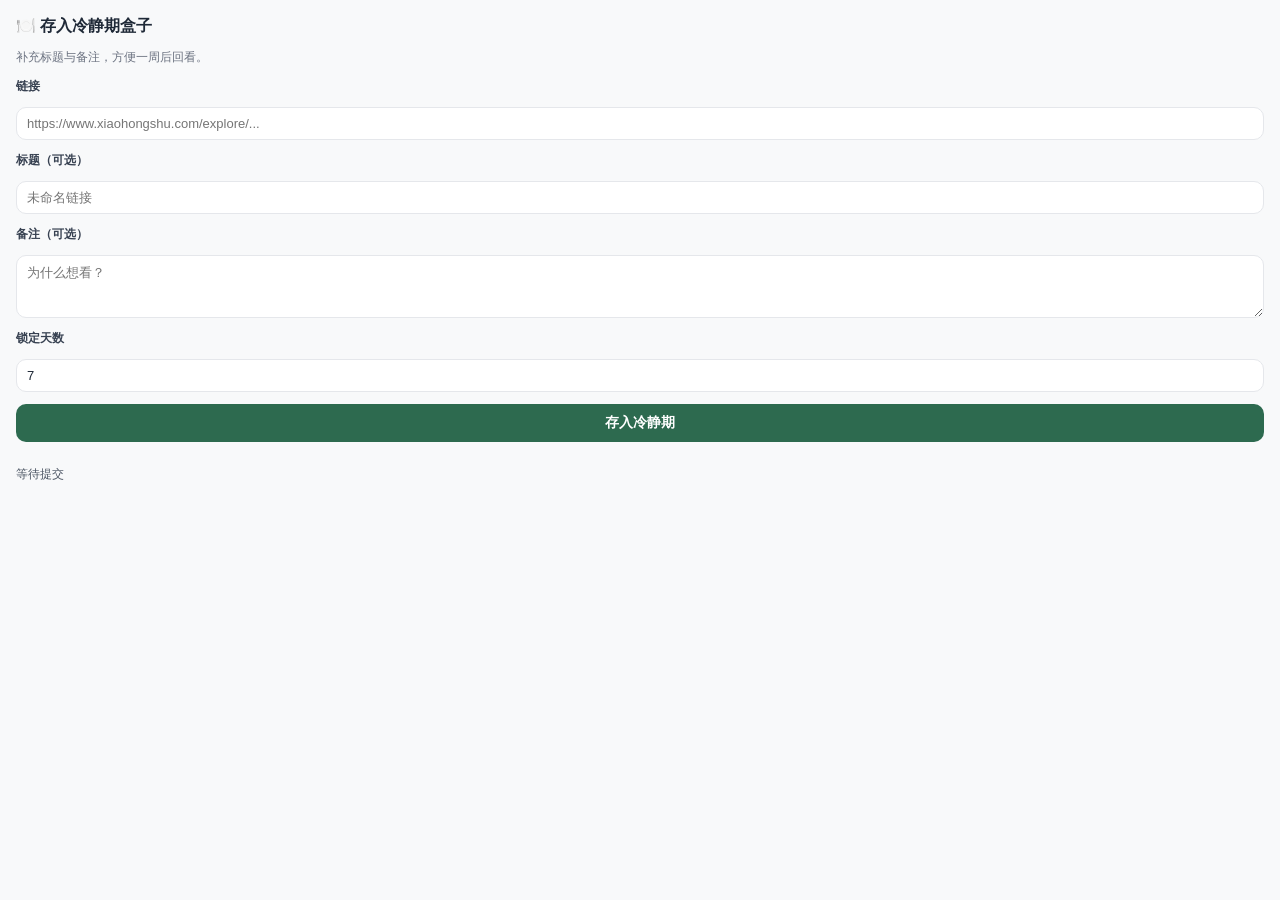
<file: extension/cooldown_import.html>
<!DOCTYPE html>
<html lang="zh-CN">
<head>
  <meta charset="UTF-8">
  <meta name="viewport" content="width=device-width, initial-scale=1.0">
  <title>EatWhat · 冷静期补录</title>
  <style>
    :root {
      --eatwhat-main: #2d6a4f;
      --eatwhat-alert: #c0392b;
      --eatwhat-bg: #f8f9fa;
      --eatwhat-text: #1f2937;
      --eatwhat-border: #e5e7eb;
    }

    body {
      margin: 0;
      min-width: 360px;
      background: var(--eatwhat-bg);
      color: var(--eatwhat-text);
      font-family: -apple-system, BlinkMacSystemFont, "Segoe UI", sans-serif;
    }

    .eatwhat-wrap {
      padding: 16px;
      display: flex;
      flex-direction: column;
      gap: 12px;
    }

    .eatwhat-title {
      margin: 0;
      font-size: 16px;
      font-weight: 700;
    }

    .eatwhat-subtitle {
      margin: 0;
      font-size: 12px;
      color: #6b7280;
    }

    .eatwhat-label {
      font-size: 12px;
      font-weight: 600;
      color: #374151;
    }

    .eatwhat-input {
      width: 100%;
      border: 1px solid var(--eatwhat-border);
      border-radius: 10px;
      padding: 8px 10px;
      font-size: 13px;
      box-sizing: border-box;
      background: #ffffff;
      color: var(--eatwhat-text);
    }

    .eatwhat-input:focus {
      outline: 2px solid rgba(45, 106, 79, 0.2);
      border-color: var(--eatwhat-main);
    }

    .eatwhat-btn {
      border: none;
      border-radius: 10px;
      padding: 10px 12px;
      font-size: 14px;
      font-weight: 600;
      color: #ffffff;
      background: var(--eatwhat-main);
      cursor: pointer;
    }

    .eatwhat-btn:hover {
      background: #25583f;
    }

    .eatwhat-status {
      min-height: 18px;
      font-size: 12px;
    }

    .eatwhat-status-info {
      color: #4b5563;
    }

    .eatwhat-status-success {
      color: var(--eatwhat-main);
    }

    .eatwhat-status-error {
      color: var(--eatwhat-alert);
    }
  </style>
</head>
<body>
  <div class="eatwhat-wrap">
    <h1 class="eatwhat-title">🍽️ 存入冷静期盒子</h1>
    <p class="eatwhat-subtitle">补充标题与备注，方便一周后回看。</p>

    <label class="eatwhat-label" for="cooldown-url">链接</label>
    <input id="cooldown-url" class="eatwhat-input" type="url" placeholder="https://www.xiaohongshu.com/explore/..." required>

    <label class="eatwhat-label" for="cooldown-title">标题（可选）</label>
    <input id="cooldown-title" class="eatwhat-input" type="text" placeholder="未命名链接">

    <label class="eatwhat-label" for="cooldown-note">备注（可选）</label>
    <textarea id="cooldown-note" class="eatwhat-input" rows="3" placeholder="为什么想看？"></textarea>

    <label class="eatwhat-label" for="cooldown-days">锁定天数</label>
    <input id="cooldown-days" class="eatwhat-input" type="number" min="1" max="30" value="7">

    <button id="cooldown-submit" class="eatwhat-btn" type="button">存入冷静期</button>
    <p id="status" class="eatwhat-status eatwhat-status-info">等待提交</p>
  </div>

  <script src="logger.js"></script>
  <script src="cooldown_import.js"></script>
</body>
</html>
</file>
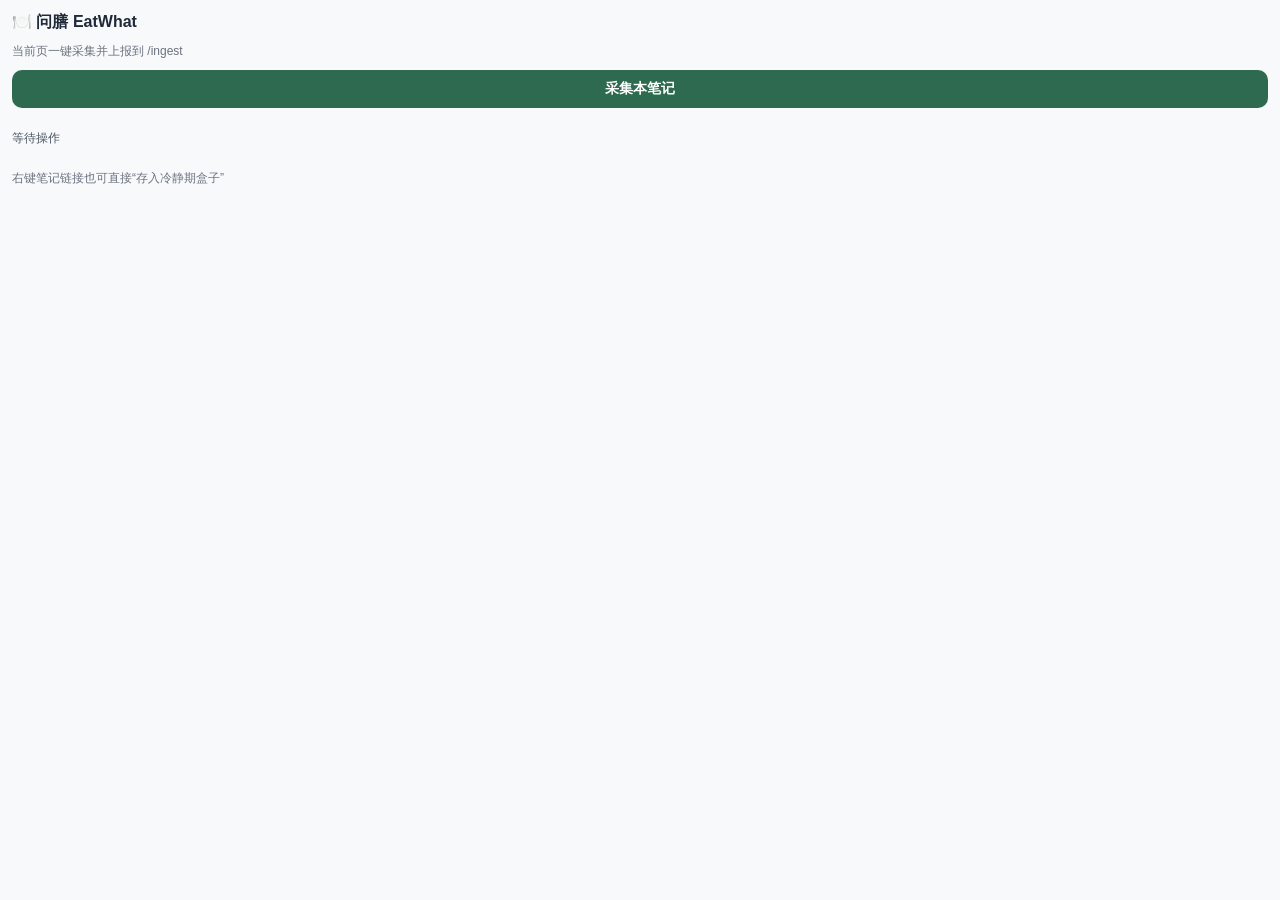
<file: extension/popup.html>
<!DOCTYPE html>
<html lang="zh-CN">
<head>
  <meta charset="UTF-8">
  <meta name="viewport" content="width=device-width, initial-scale=1.0">
  <title>EatWhat · 问膳扩展</title>
  <style>
    :root {
      --eatwhat-main: #2d6a4f;
      --eatwhat-alert: #c0392b;
      --eatwhat-bg: #f8f9fa;
      --eatwhat-text: #1f2937;
    }

    body {
      margin: 0;
      min-width: 300px;
      background: var(--eatwhat-bg);
      color: var(--eatwhat-text);
      font-family: -apple-system, BlinkMacSystemFont, "Segoe UI", sans-serif;
    }

    .eatwhat-wrap {
      padding: 12px;
      display: flex;
      flex-direction: column;
      gap: 10px;
    }

    .eatwhat-title {
      margin: 0;
      font-size: 16px;
      font-weight: 700;
    }

    .eatwhat-subtitle {
      margin: 0;
      font-size: 12px;
      color: #6b7280;
    }

    .eatwhat-btn {
      border: none;
      border-radius: 10px;
      padding: 10px 12px;
      font-size: 14px;
      font-weight: 600;
      color: #ffffff;
      background: var(--eatwhat-main);
      cursor: pointer;
    }

    .eatwhat-btn:hover {
      background: #25583f;
    }

    .eatwhat-status {
      min-height: 18px;
      font-size: 12px;
    }

    .eatwhat-status-info {
      color: #4b5563;
    }

    .eatwhat-status-success {
      color: var(--eatwhat-main);
    }

    .eatwhat-status-error {
      color: var(--eatwhat-alert);
    }
  </style>
</head>
<body>
  <div class="eatwhat-wrap">
    <h1 class="eatwhat-title">🍽️ 问膳 EatWhat</h1>
    <p class="eatwhat-subtitle">当前页一键采集并上报到 /ingest</p>
    <button id="collect-button" class="eatwhat-btn" type="button">采集本笔记</button>
    <p id="status" class="eatwhat-status eatwhat-status-info">等待操作</p>
    <p class="eatwhat-subtitle">右键笔记链接也可直接“存入冷静期盒子”</p>
  </div>

  <script src="logger.js"></script>
  <script src="popup.js"></script>
</body>
</html>
</file>
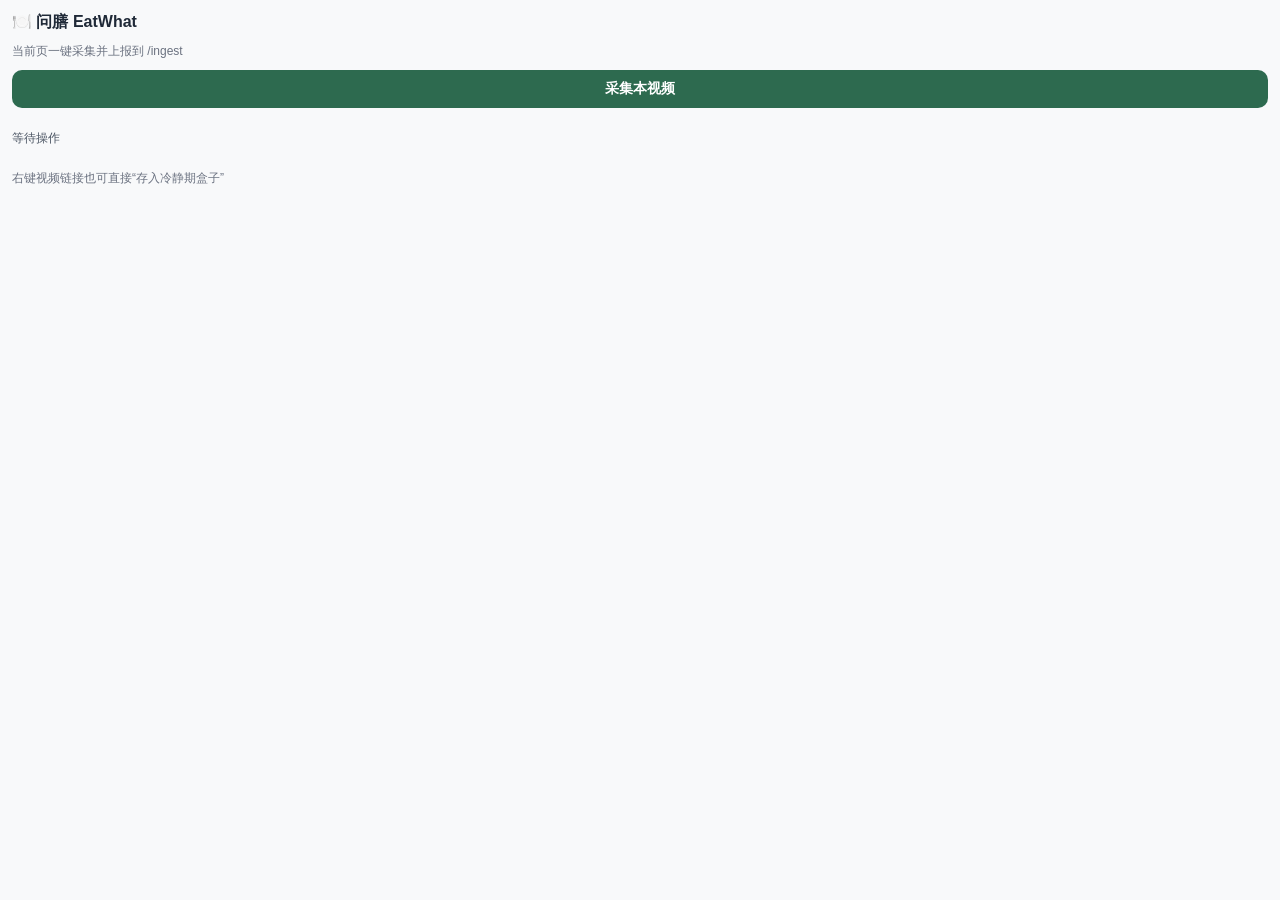
<file: backup/extension/popup.html>
<!DOCTYPE html>
<html lang="zh-CN">
<head>
  <meta charset="UTF-8">
  <meta name="viewport" content="width=device-width, initial-scale=1.0">
  <title>EatWhat · 问膳扩展</title>
  <style>
    :root {
      --eatwhat-main: #2d6a4f;
      --eatwhat-alert: #c0392b;
      --eatwhat-bg: #f8f9fa;
      --eatwhat-text: #1f2937;
    }

    body {
      margin: 0;
      min-width: 300px;
      background: var(--eatwhat-bg);
      color: var(--eatwhat-text);
      font-family: -apple-system, BlinkMacSystemFont, "Segoe UI", sans-serif;
    }

    .eatwhat-wrap {
      padding: 12px;
      display: flex;
      flex-direction: column;
      gap: 10px;
    }

    .eatwhat-title {
      margin: 0;
      font-size: 16px;
      font-weight: 700;
    }

    .eatwhat-subtitle {
      margin: 0;
      font-size: 12px;
      color: #6b7280;
    }

    .eatwhat-btn {
      border: none;
      border-radius: 10px;
      padding: 10px 12px;
      font-size: 14px;
      font-weight: 600;
      color: #ffffff;
      background: var(--eatwhat-main);
      cursor: pointer;
    }

    .eatwhat-btn:hover {
      background: #25583f;
    }

    .eatwhat-status {
      min-height: 18px;
      font-size: 12px;
    }

    .eatwhat-status-info {
      color: #4b5563;
    }

    .eatwhat-status-success {
      color: var(--eatwhat-main);
    }

    .eatwhat-status-error {
      color: var(--eatwhat-alert);
    }
  </style>
</head>
<body>
  <div class="eatwhat-wrap">
    <h1 class="eatwhat-title">🍽️ 问膳 EatWhat</h1>
    <p class="eatwhat-subtitle">当前页一键采集并上报到 /ingest</p>
    <button id="collect-button" class="eatwhat-btn" type="button">采集本视频</button>
    <p id="status" class="eatwhat-status eatwhat-status-info">等待操作</p>
    <p class="eatwhat-subtitle">右键视频链接也可直接“存入冷静期盒子”</p>
  </div>

  <script src="logger.js"></script>
  <script src="popup.js"></script>
</body>
</html>
</file>
